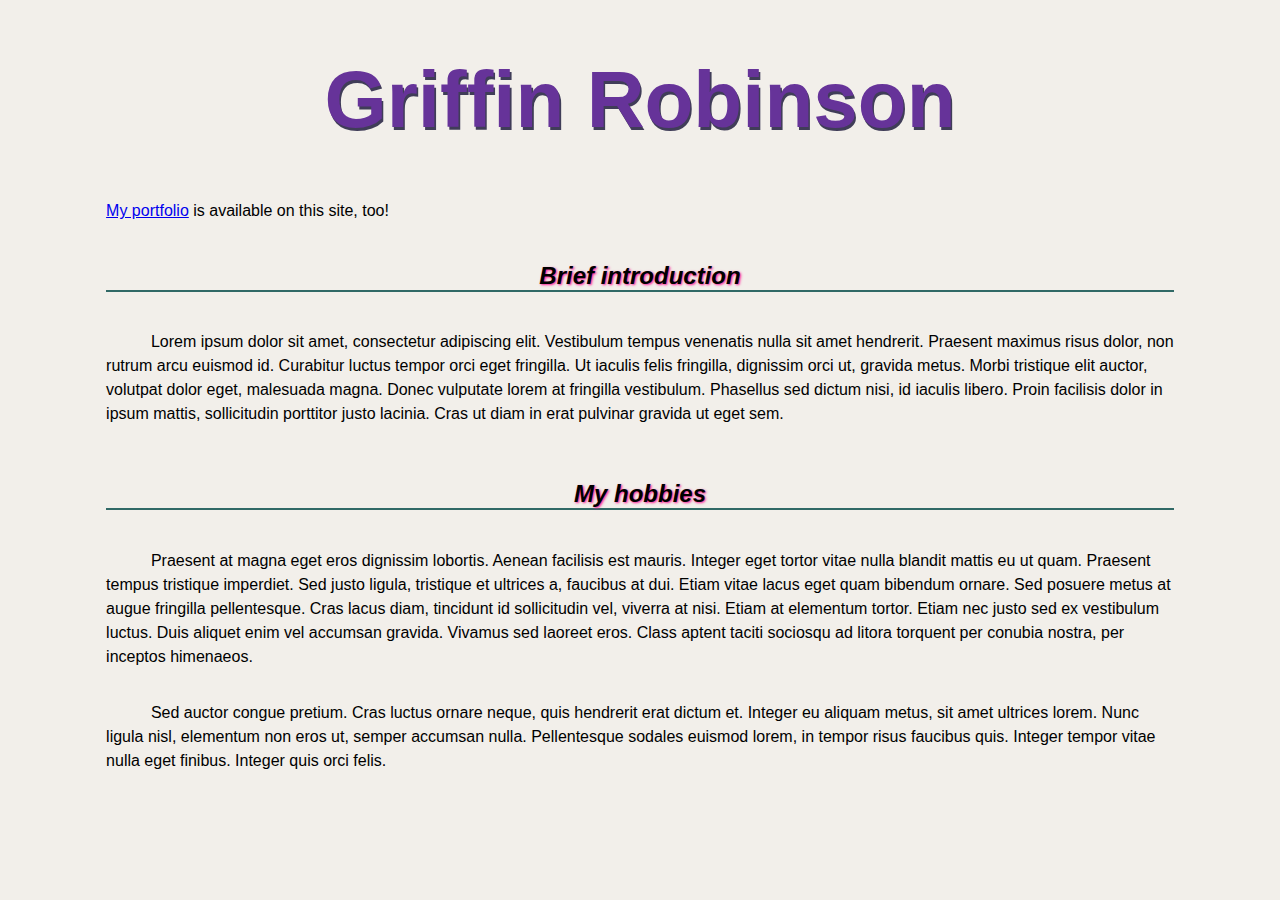
<file: index.html>
<!DOCTYPE html>
<html lang="en">
  <head>
    <meta charset="UTF-8" />
    <meta name="viewport" content="width=device-width, initial-scale=1.0" />
    <link rel="stylesheet" href="./styles/main.css">
    <title>About Me</title>
  </head>
  <body>
    <h1>Griffin Robinson</h1>

    <nav>
      <p>
        <a href="./portfolio.html">My portfolio</a> is available on this site,
        too!
      </p>
    </nav>

    <section>
      <h2>Brief introduction</h2>

      <p>
        Lorem ipsum dolor sit amet, consectetur adipiscing elit. Vestibulum
        tempus venenatis nulla sit amet hendrerit. Praesent maximus risus dolor,
        non rutrum arcu euismod id. Curabitur luctus tempor orci eget fringilla.
        Ut iaculis felis fringilla, dignissim orci ut, gravida metus. Morbi
        tristique elit auctor, volutpat dolor eget, malesuada magna. Donec
        vulputate lorem at fringilla vestibulum. Phasellus sed dictum nisi, id
        iaculis libero. Proin facilisis dolor in ipsum mattis, sollicitudin
        porttitor justo lacinia. Cras ut diam in erat pulvinar gravida ut eget
        sem.
      </p>
    </section>

    <section>
      <h2>My hobbies</h2>

      <p>
        Praesent at magna eget eros dignissim lobortis. Aenean facilisis est
        mauris. Integer eget tortor vitae nulla blandit mattis eu ut quam.
        Praesent tempus tristique imperdiet. Sed justo ligula, tristique et
        ultrices a, faucibus at dui. Etiam vitae lacus eget quam bibendum
        ornare. Sed posuere metus at augue fringilla pellentesque. Cras lacus
        diam, tincidunt id sollicitudin vel, viverra at nisi. Etiam at elementum
        tortor. Etiam nec justo sed ex vestibulum luctus. Duis aliquet enim vel
        accumsan gravida. Vivamus sed laoreet eros. Class aptent taciti sociosqu
        ad litora torquent per conubia nostra, per inceptos himenaeos.
      </p>

      <p>
        Sed auctor congue pretium. Cras luctus ornare neque, quis hendrerit erat
        dictum et. Integer eu aliquam metus, sit amet ultrices lorem. Nunc
        ligula nisl, elementum non eros ut, semper accumsan nulla. Pellentesque
        sodales euismod lorem, in tempor risus faucibus quis. Integer tempor
        vitae nulla eget finibus. Integer quis orci felis.
      </p>
    </section>
  </body>
</html>
</file>
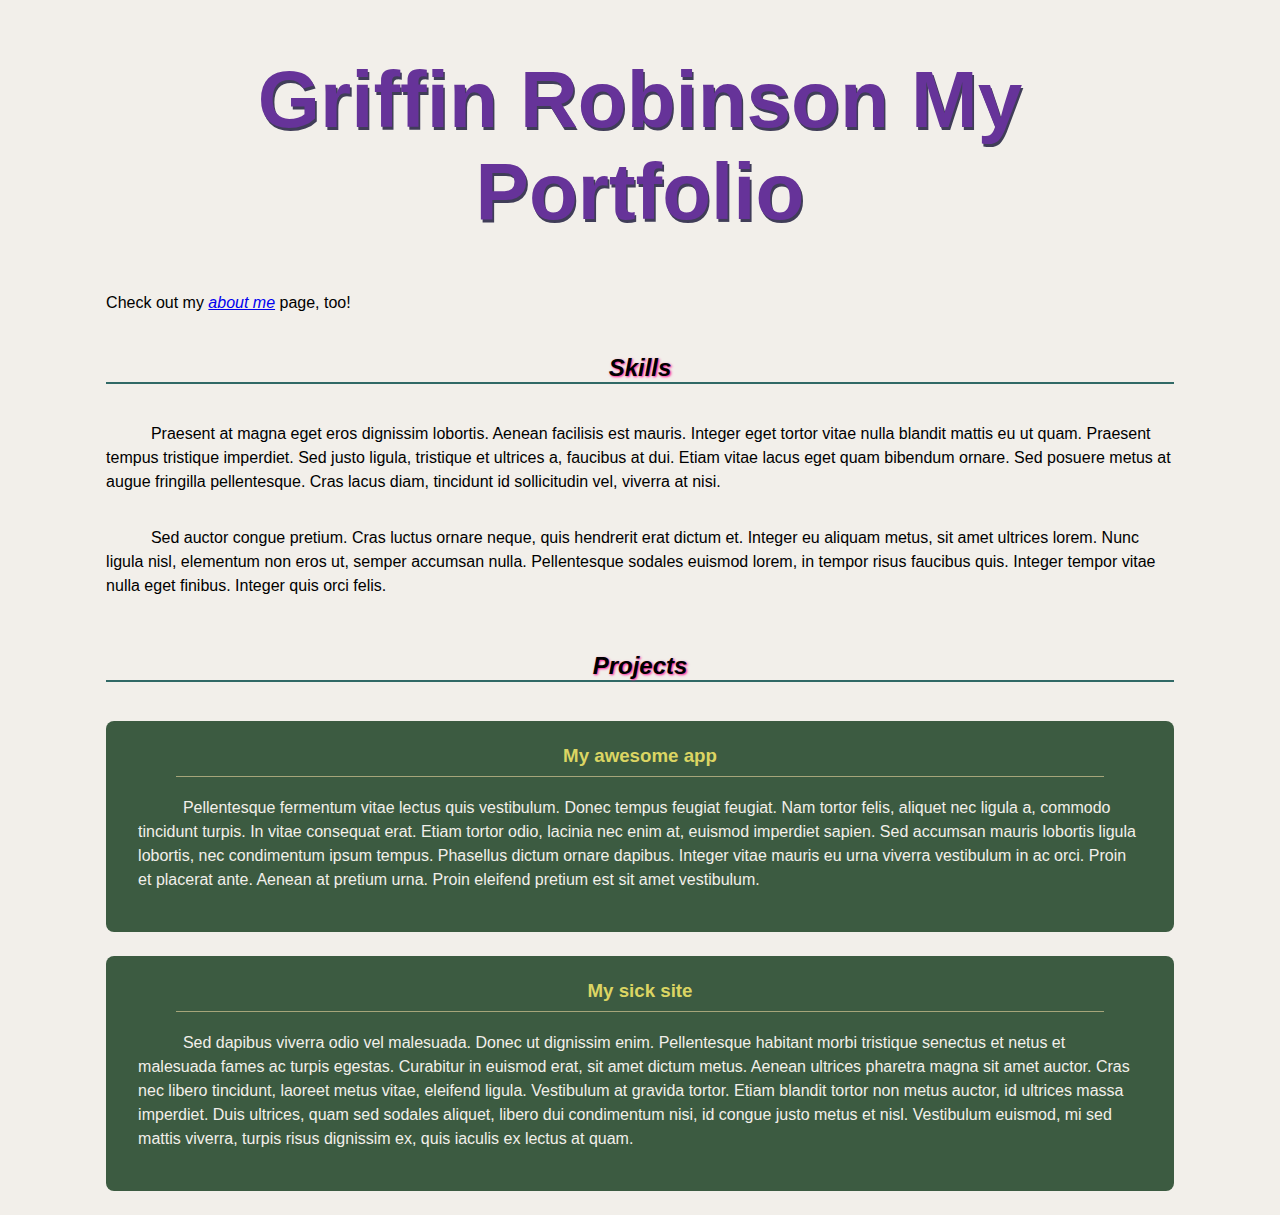
<file: portfolio.html>
<!DOCTYPE html>
<html lang="en">
  <head>
    <meta charset="UTF-8" />
    <meta name="viewport" content="width=device-width, initial-scale=1.0" />
    <link rel="stylesheet" href="./styles/main.css" />
    <title>Portfolio</title>
  </head>
  <body>
    <h1>Griffin Robinson My Portfolio</h1>

    <nav>
      <p>
        Check out my <a href="./index.html"><em>about me</em></a> page, too!
      </p>
    </nav>

    <section>
      <h2>Skills</h2>

      <p>
        Praesent at magna eget eros dignissim lobortis. Aenean facilisis est
        mauris. Integer eget tortor vitae nulla blandit mattis eu ut quam.
        Praesent tempus tristique imperdiet. Sed justo ligula, tristique et
        ultrices a, faucibus at dui. Etiam vitae lacus eget quam bibendum
        ornare. Sed posuere metus at augue fringilla pellentesque. Cras lacus
        diam, tincidunt id sollicitudin vel, viverra at nisi.
      </p>

      <p>
        Sed auctor congue pretium. Cras luctus ornare neque, quis hendrerit erat
        dictum et. Integer eu aliquam metus, sit amet ultrices lorem. Nunc
        ligula nisl, elementum non eros ut, semper accumsan nulla. Pellentesque
        sodales euismod lorem, in tempor risus faucibus quis. Integer tempor
        vitae nulla eget finibus. Integer quis orci felis.
      </p>
    </section>

    <section>
      <h2>Projects</h2>

      <div class="project">
        <h3>My awesome app</h3>

        <p>
          Pellentesque fermentum vitae lectus quis vestibulum. Donec tempus
          feugiat feugiat. Nam tortor felis, aliquet nec ligula a, commodo
          tincidunt turpis. In vitae consequat erat. Etiam tortor odio, lacinia
          nec enim at, euismod imperdiet sapien. Sed accumsan mauris lobortis
          ligula lobortis, nec condimentum ipsum tempus. Phasellus dictum ornare
          dapibus. Integer vitae mauris eu urna viverra vestibulum in ac orci.
          Proin et placerat ante. Aenean at pretium urna. Proin eleifend pretium
          est sit amet vestibulum.
        </p>
      </div>

      <div class="project">
        <h3>My sick site</h3>

        <p>
          Sed dapibus viverra odio vel malesuada. Donec ut dignissim enim.
          Pellentesque habitant morbi tristique senectus et netus et malesuada
          fames ac turpis egestas. Curabitur in euismod erat, sit amet dictum
          metus. Aenean ultrices pharetra magna sit amet auctor. Cras nec libero
          tincidunt, laoreet metus vitae, eleifend ligula. Vestibulum at gravida
          tortor. Etiam blandit tortor non metus auctor, id ultrices massa
          imperdiet. Duis ultrices, quam sed sodales aliquet, libero dui
          condimentum nisi, id congue justo metus et nisl. Vestibulum euismod,
          mi sed mattis viverra, turpis risus dignissim ex, quis iaculis ex
          lectus at quam.
        </p>
      </div>
    </section>
  </body>
</html>
</file>
<file: styles/main.css>
/*
 * https://coolors.co/f2efea-fc7753-66d7d1-403d58-dbd56e
 *
 * #F2EFEA - Isabelline
 * #FC7753 - Coral
 * #66D7D1 - Tiffany Blue
 * #403D58 - English Violet
 * #DBD56E - Straw
 */

:root {
    font-family: sans-serif;
    background-color: #F2EFEA;
    color: black;
}

body {
    max-width: 120ch;
    margin: 0 auto;
    line-height: 1.5;
}

h1, h2, h3 {
    text-align: center;
    line-height: normal;
}

h1 {
    font-size: 5em;
    font-weight: 900;
    text-shadow: 0.02em 0.04em #403D58;
    color: rebeccapurple;
}

h2 {
    font-style: italic;
    border-bottom: 0.1em solid #316966;
    padding: 0.5em 0.25 1em;
    margin: 1.6em 0;
    text-shadow: 0.05em 0.05em 0.1em deeppink;
}

section p {
    text-indent: 2.8em;
    padding-bottom: 1em;
}

.project {
    background-color: #3c5b41;
    color: #F2EFEA;
    padding: 0.5em 2em;
    border-radius: 0.5em;
    margin-bottom: 1.5em;
}

.project h3 {
    color: #DBD563;
    margin-top: 1rem;
    margin-left: 2em;
    margin-right: 2em;
    border-bottom: 0.1em solid #a6a57a;
    padding-bottom: 0.5em;
}
</file>
